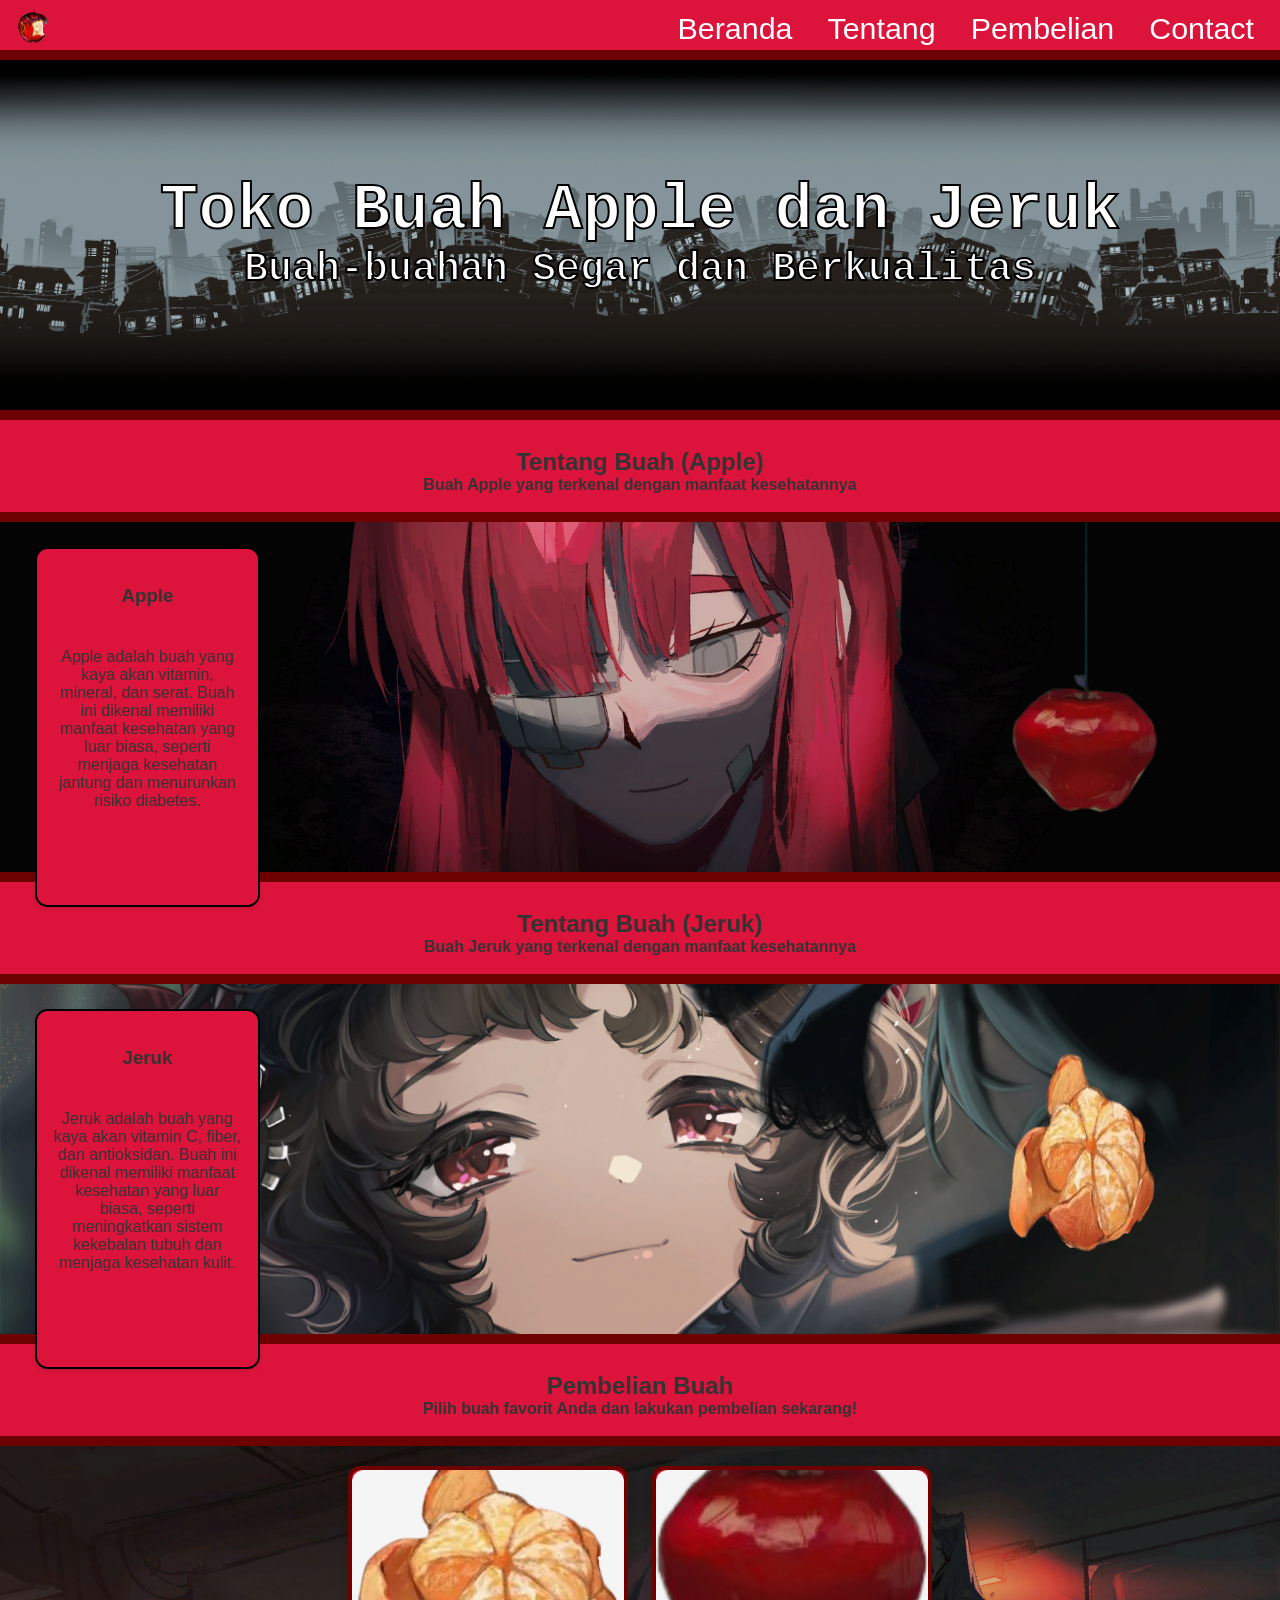
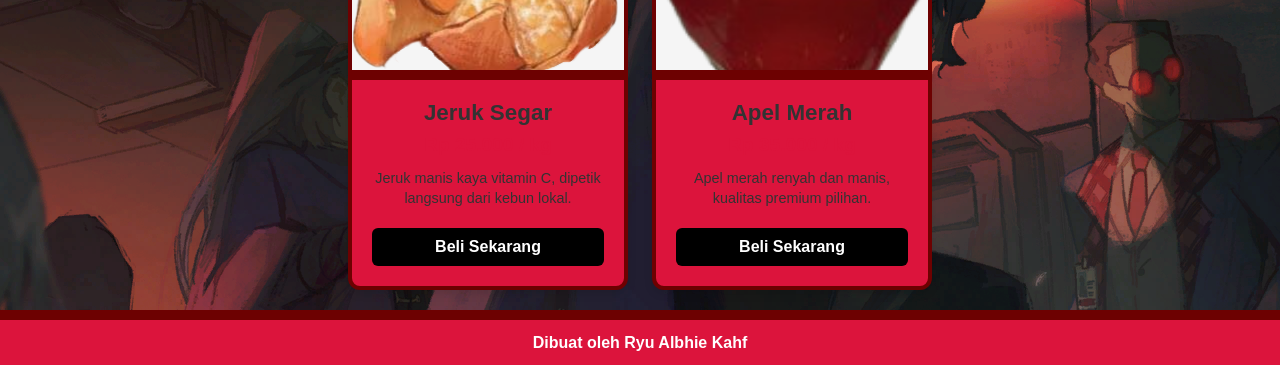
<file: index.html>
<!DOCTYPE html>
<html lang="en">
<head>
    <meta charset="UTF-8">
    <meta name="viewport" content="width=device-width, initial-scale=1.0">
    <link rel="stylesheet" type="text/css" href="style.css">
    <title>Toko Buah Apple dan Jeruk</title>
</head>
<body>

<!-- Navbar -->
    <header>
        <div class="container-navbar">
        <div>
            <img src="yuri.png" alt="Logo" class="navbar-title" style="height: 50px; width: 50px;">
        </div>
        <div></div>
                <ul class="navbar" type="none">
                    <li><a href=" " class="beranda">Beranda</a></li>
                    <li><a href="#tentang" class="beranda">Tentang</a></li>
                    <li><a href="#pembelian" class="beranda">Pembelian</a></li>
                    <li><a href="https://wa.me/62895709054422" class="beranda">Contact</a></li>
                </ul>
        </div>
    </header>
    <hr>
    <div class="container-home">
        <a>
            <h1 class="font">Toko Buah Apple dan Jeruk</h1>
            <h5 class="font-small">Buah-buahan Segar dan Berkualitas</h5>
        </a>
    </div>
    <hr>
<!-- Navbar END -->

<!-- Apple -->

    <div class="apple" id="tentang">
        <div class="bg-top-apple">
        <h2 align="center"><br>Tentang Buah (Apple)</h2>
        <h4 align="center">Buah Apple yang terkenal dengan manfaat kesehatannya</h4><br>
        </div>
        <hr>
        <div class="bg-apple">
        <div class="div-apple">
        <article class="apple-a">
            <h3>Apple</h3>
            <p>Apple adalah buah yang kaya akan vitamin, mineral, dan serat. Buah ini dikenal memiliki manfaat kesehatan yang luar biasa, seperti menjaga kesehatan jantung dan menurunkan risiko diabetes.</p><br>
        </article>
        <a>
            <br>
        </a>
            <img src="apple.png" alt="Apple" class="apple-img">
        </div>
        </div>
    </div>
    <hr>

<!-- Apple END -->

<!-- Jeruk -->

    <div class="jeruk">
        <div class="bg-top-jeruk">
        <h2 align="center"><br>Tentang Buah (Jeruk)</h2>
        <h4 align="center">Buah Jeruk yang terkenal dengan manfaat kesehatannya</h4><br>
        </div>
        <hr>
        <div class="bg-jeruk">
        <div class="div-jeruk">
        <article class="jeruk-a">
            <h3>Jeruk</h3>
            <p>Jeruk adalah buah yang kaya akan vitamin C, fiber, dan antioksidan. Buah ini dikenal memiliki manfaat kesehatan yang luar biasa, seperti meningkatkan sistem kekebalan tubuh dan menjaga kesehatan kulit.</p><br>
        </article>
        <a>
            <br>
        </a>
            <img src="orange.png" alt="Jeruk" class="jeruk-img">
        </div>
        </div>
    </div>
    <hr>

<!-- Jeruk END -->

<!-- Area Pembelian Buah -->
<div class="bg-top-pembelian">
    <h2 align="center"><br>Pembelian Buah</h2>
    <h4 align="center">Pilih buah favorit Anda dan lakukan pembelian sekarang!</h4><br>
</div>
<hr>

<section class="fruit-purchase-section" id="pembelian">

<!-- Box Buah Jeruk -->
<div class="fruit-box">
    <div class="fruit-image-placeholder">
    <!-- Ganti URL di bawah dengan link/path gambar jeruk Anda -->
        <img src="orange.png" alt="Buah Jeruk Segar">
    </div>
    <hr>
    <div class="fruit-info">
        <h3>Jeruk Segar</h3>
        <p class="fruit-price">Rp 25.000 / kg</p>
        <p class="fruit-desc">Jeruk manis kaya vitamin C, dipetik langsung dari kebun lokal.</p>
        <button class="btn-buy">Beli Sekarang</button>
    </div>
</div>

<!-- Box Buah Apel -->
<div class="fruit-box">
    <div class="fruit-image-placeholder">
    <!-- Ganti URL di bawah dengan link/path gambar apel Anda -->
        <img src="apple (2).png" alt="Buah Apel Merah">
    </div>
    <hr>
    <div class="fruit-info">
        <h3>Apel Merah</h3>
        <p class="fruit-price">Rp 35.000 / kg</p>
        <p class="fruit-desc">Apel merah renyah dan manis, kualitas premium pilihan.</p>
        <button class="btn-buy">Beli Sekarang</button>
    </div>
</div>

</section>

<!-- Footer -->
<hr>

<div class="container-footer">
    <h4 align="center">Dibuat oleh Ryu Albhie Kahf</h4>
</div>

<!-- Footer END -->
</body>
</html>
</file>
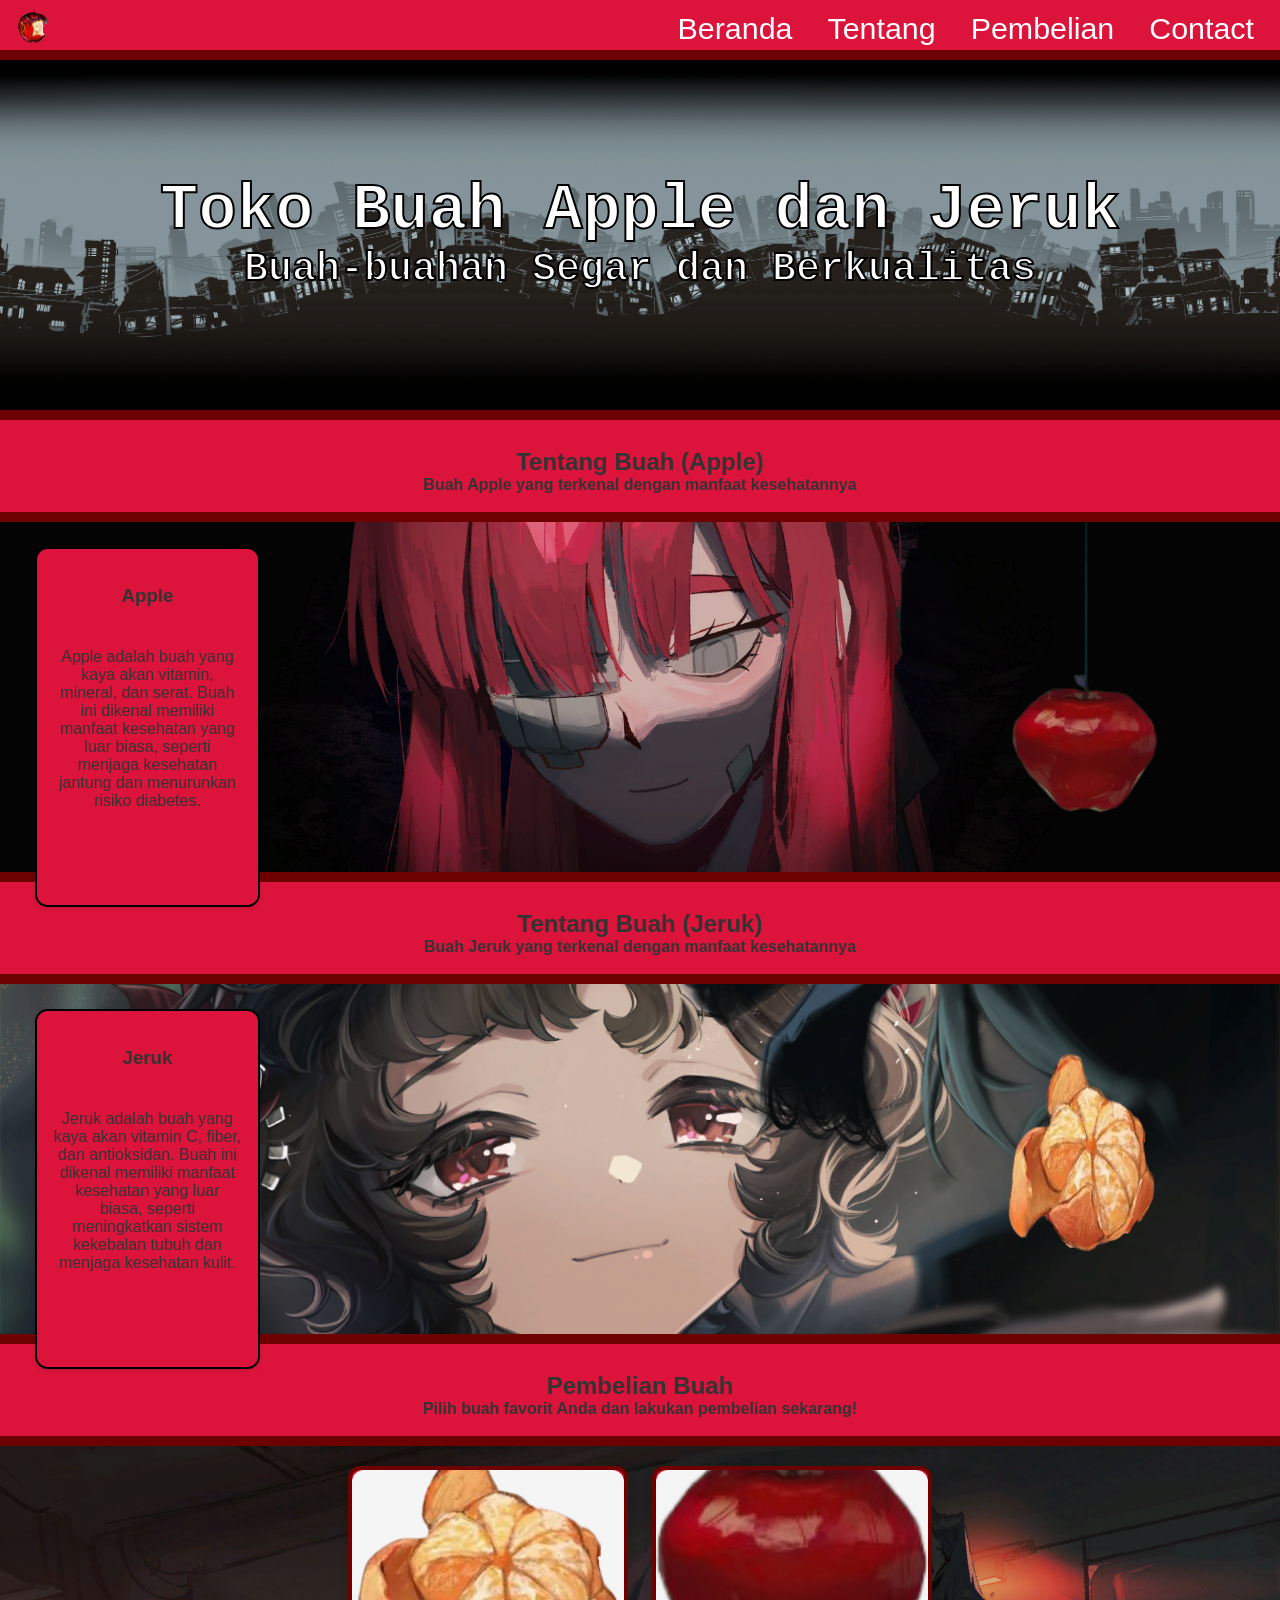
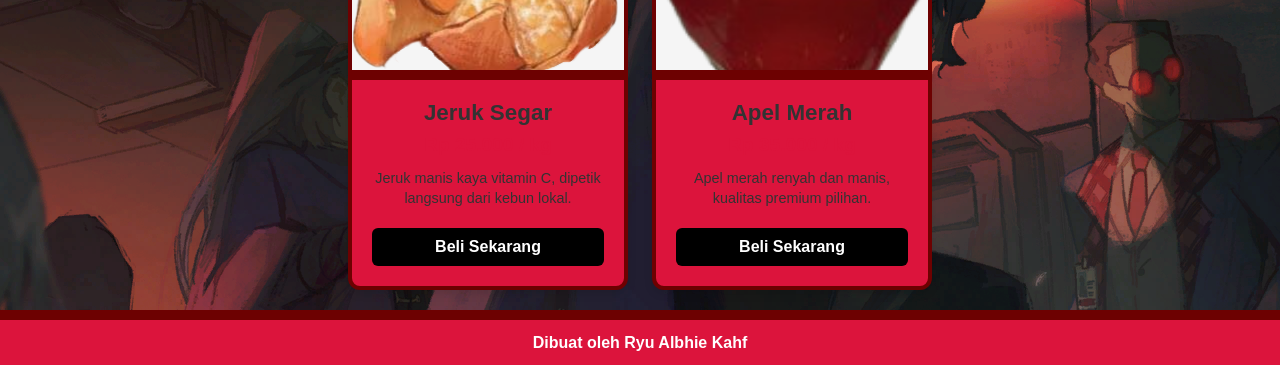
<file: Blog.html>
<!DOCTYPE html>
<html lang="en">
<head>
    <meta charset="UTF-8">
    <meta name="viewport" content="width=device-width, initial-scale=1.0">
    <link rel="stylesheet" type="text/css" href="style.css">
    <title>Toko Buah Apple dan Jeruk</title>
</head>
<body>

<!-- Navbar -->
    <header>
        <div class="container-navbar">
        <div>
            <img src="yuri.png" alt="Logo" class="navbar-title" style="height: 50px; width: 50px;">
        </div>
        <div></div>
                <ul class="navbar" type="none">
                    <li><a href=" " class="beranda">Beranda</a></li>
                    <li><a href="#tentang" class="beranda">Tentang</a></li>
                    <li><a href="#pembelian" class="beranda">Pembelian</a></li>
                    <li><a href="https://wa.me/62895709054422" class="beranda">Contact</a></li>
                </ul>
        </div>
    </header>
    <hr>
    <div class="container-home">
        <a>
            <h1 class="font">Toko Buah Apple dan Jeruk</h1>
            <h5 class="font-small">Buah-buahan Segar dan Berkualitas</h5>
        </a>
    </div>
    <hr>
<!-- Navbar END -->

<!-- Apple -->

    <div class="apple" id="tentang">
        <div class="bg-top-apple">
        <h2 align="center"><br>Tentang Buah (Apple)</h2>
        <h4 align="center">Buah Apple yang terkenal dengan manfaat kesehatannya</h4><br>
        </div>
        <hr>
        <div class="bg-apple">
        <div class="div-apple">
        <article class="apple-a">
            <h3>Apple</h3>
            <p>Apple adalah buah yang kaya akan vitamin, mineral, dan serat. Buah ini dikenal memiliki manfaat kesehatan yang luar biasa, seperti menjaga kesehatan jantung dan menurunkan risiko diabetes.</p><br>
        </article>
        <a>
            <br>
        </a>
            <img src="apple.png" alt="Apple" class="apple-img">
        </div>
        </div>
    </div>
    <hr>

<!-- Apple END -->

<!-- Jeruk -->

    <div class="jeruk">
        <div class="bg-top-jeruk">
        <h2 align="center"><br>Tentang Buah (Jeruk)</h2>
        <h4 align="center">Buah Jeruk yang terkenal dengan manfaat kesehatannya</h4><br>
        </div>
        <hr>
        <div class="bg-jeruk">
        <div class="div-jeruk">
        <article class="jeruk-a">
            <h3>Jeruk</h3>
            <p>Jeruk adalah buah yang kaya akan vitamin C, fiber, dan antioksidan. Buah ini dikenal memiliki manfaat kesehatan yang luar biasa, seperti meningkatkan sistem kekebalan tubuh dan menjaga kesehatan kulit.</p><br>
        </article>
        <a>
            <br>
        </a>
            <img src="orange.png" alt="Jeruk" class="jeruk-img">
        </div>
        </div>
    </div>
    <hr>

<!-- Jeruk END -->

<!-- Area Pembelian Buah -->
<div class="bg-top-pembelian">
    <h2 align="center"><br>Pembelian Buah</h2>
    <h4 align="center">Pilih buah favorit Anda dan lakukan pembelian sekarang!</h4><br>
</div>
<hr>

<section class="fruit-purchase-section" id="pembelian">

<!-- Box Buah Jeruk -->
<div class="fruit-box">
    <div class="fruit-image-placeholder">
    <!-- Ganti URL di bawah dengan link/path gambar jeruk Anda -->
        <img src="orange.png" alt="Buah Jeruk Segar">
    </div>
    <hr>
    <div class="fruit-info">
        <h3>Jeruk Segar</h3>
        <p class="fruit-price">Rp 25.000 / kg</p>
        <p class="fruit-desc">Jeruk manis kaya vitamin C, dipetik langsung dari kebun lokal.</p>
        <button class="btn-buy">Beli Sekarang</button>
    </div>
</div>

<!-- Box Buah Apel -->
<div class="fruit-box">
    <div class="fruit-image-placeholder">
    <!-- Ganti URL di bawah dengan link/path gambar apel Anda -->
        <img src="apple (2).png" alt="Buah Apel Merah">
    </div>
    <hr>
    <div class="fruit-info">
        <h3>Apel Merah</h3>
        <p class="fruit-price">Rp 35.000 / kg</p>
        <p class="fruit-desc">Apel merah renyah dan manis, kualitas premium pilihan.</p>
        <button class="btn-buy">Beli Sekarang</button>
    </div>
</div>

</section>

<!-- Footer -->
<hr>

<div class="container-footer">
    <h4 align="center">Dibuat oleh Ryu Albhie Kahf</h4>
</div>

<!-- Footer END -->
</body>
</html>
</file>
<file: style.css>
* {
    margin: 0;
    padding: 0;
    box-sizing: border-box;
}

hr {
    height: 10px;
    background-color: #6d0101;
    color: #6d0101;
    border: none;
}

body {
    font-family: arial, sans-serif;
            color: #333;
            background-color: #f9f9f9;
}

article {
    border: 2px solid rgb(0, 0, 0);
    margin-left: 10px;
    margin-right: 10px;
    padding: 1em;
    border-radius: 0.8em;
    background-color: crimson;
    display: flex;
    flex-direction: column;
    align-items: center;
    text-align: center;
    box-shadow: 0 2px 4px rgba(0,0,0,0.1);
}

input {
    background-color:rgb(197, 197, 197);
    height: 30px;
    border-radius: 5%;
    border: none;
    width: 200px;
}

input:hover {
    background-color: black;
    color: white;
    transition: ease-in-out;
    transition-duration: 0.5s;
    transition-delay: 30ms;
    width: 200px;
}

img {
    width: 150px;
    height: 150px;
}

/* Navbar */
.navbar-title {
    color: white;
    font-family: 'Lucida Sans', 'Lucida Sans Regular', 'Lucida Grande', 'Lucida Sans Unicode', Geneva, Verdana, sans-serif;
    font-size: 190%;
    margin: 9px;
    padding-bottom: 15px;
}

.navbar {
    text-decoration: none;
    display: flex;
    align-items: center;
    justify-content: center;
    gap: 35px;
    color: white;
    font-size: 190%;
    margin: 1px;
    padding-right: 25px;
    padding-bottom: 15px;
}

.beranda {
    color: white;
    text-decoration: none;
}

.beranda:hover {
    color: black;
    background-color: rgb(255, 255, 255);
    border-radius: 10%;
    transition: ease-in-out;
    transition-delay: 30ms;
    transition-duration: 0.5s;
    text-decoration: none;
}


.container-navbar {
    background-color: crimson;
    display: grid;
    grid-template-columns: 1fr 1fr 1fr;
    height: 50px;
    text-decoration: none;
}

.null-zone {
    width: 45%;
}
/* Navbar END */

/* Home */

.container-home {
    background-image: url(Canto_I_Stage_Select_BG.png);
    height: 350px;
    width: 100%;
    background-repeat: no-repeat;
    background-size: cover;
    background-position: center;
}

.font {
    padding-top: 115px;
    display: flex;
    justify-content: center;
    align-items: center;
    font-size: 400%;
    font-weight: bold;
    color: white;
    -webkit-text-stroke: 2px black;
    font-family: 'Courier New', Courier, monospace;
}

.font-small {
    display: flex;
    justify-content: center;
    align-items: center;
    font-size: 250%;
    font-weight: bold;
    color: white;
    -webkit-text-stroke: 2px black;
    font-family: 'Courier New', Courier, monospace;
}

/* Home END */

/* Apple */

.bg-apple {
    background-image: url(yuriapple.png);
    height: 350px;
    width: 100%;
    background-repeat: no-repeat;
    background-size: cover;
    background-position: center;
}

.apple {
    align-items: center;
    display: block;
}

.div-apple {
    display: grid;
    grid-template-columns: 1fr 1fr 1fr;
    margin-left: 25px;
    margin-right: 200px;
    margin-bottom: 50px;
}

.apple-a {
    margin-top: 25px;
    display: grid;
    grid-template-columns: 1fr;
    align-items: center;
    width: 25vh;
    height: 40vh;
}

.apple-img {
    height: 400px;
    width: 150px;
    transform: translateX(280px);
    size: big;
}

.bg-top-apple {
    background-color: crimson;
}

/* Budaya END */

/* Jeruk */

.bg-jeruk {
    background-image: url(jeruk.png);
    height: 350px;
    width: 100%;
    background-repeat: no-repeat;
    background-size: cover;
    background-position: center;
}

.jeruk {
    align-items: center;
    display: block;
}

.div-jeruk {
    display: grid;
    grid-template-columns: 1fr 1fr 1fr;
    margin-left: 25px;
    margin-right: 200px;
    margin-bottom: 50px;
}

.jeruk-a {
    margin-top: 25px;
    display: grid;
    grid-template-columns: 1fr;
    width: 25vh;
    height: 40vh;
    align-items: left;
}

.bg-top-jeruk {
    background-color: crimson;
}

.jeruk-img {
    height: 200px;
    width: 150px;
    margin-top: 70px;
    transform: translateX(280px);
    size: big;
}

/* Jeruk END */

/* AI */

.bg-top-pembelian {
    background-color: crimson;
}

/* Kontainer Utama menggunakan Flexbox agar box berjejer ke samping */
.fruit-purchase-section {
    background-image: url(S19.png);
    display: flex;
    flex-wrap: wrap;
    gap: 24px;
    justify-content: center;
    padding: 20px;
    font-family: 'Segoe UI', Tahoma, Geneva, Verdana, sans-serif;
}

  /* Desain Box Buah */
.fruit-box {
    background-color: crimson;
    border: 4px solid #6d0101;
    border-radius: 12px;
    width: 280px;
    overflow: hidden;
    box-shadow: 0 4px 8px rgba(0, 0, 0, 0.1);
    transition: transform 0.3s ease;
}

    /* Efek saat box dilewati mouse */
.fruit-box:hover {
    transform: translateY(-5px);
}

    /* Tempat Gambar Buah */
.fruit-image-placeholder {
    width: 100%;
    height: 200px;
    background-color: #f5f5f5;
    overflow: hidden;
    display: flex;
    align-items: center;
    justify-content: center;
    border-radius: 12px 12px 0 0;
}

.fruit-image-placeholder img {
    width: 100%;
    height: 100%;
    object-fit: cover; /* Membuat gambar otomatis pas dan rapi di dalam box */
}

  /* Informasi Konten di dalam Box */
.fruit-info {
    padding: 20px;
    text-align: center;
}

.fruit-info h3 {
    margin: 0 0 8px 0;
    color: #333333;
    font-size: 1.4rem;
}

.fruit-price {
    font-weight: bold;
    color: crimson;
    font-size: 1.2rem;
    margin: 0 0 12px 0;
}

.fruit-desc {
    font-size: 0.9rem;
    color: #333333;
    line-height: 1.4;
    margin: 0 0 20px 0;
    height: 40px; /* Menjaga tinggi deskripsi agar tombol tetap sejajar */
}

    /*Tombol Pembelian Crimson */
.btn-buy {
    background-color: rgb(0, 0, 0);
    color: white;
    border: none;
    padding: 10px 20px;
    font-size: 1rem;
    font-weight: bold;
    border-radius: 6px;
    cursor: pointer;
    width: 100%;
    transition: background-color 0.2s ease;
}

    /* Efek tombol saat diarahkan mouse */
.btn-buy:hover {
    background-color: #383838; /* Crimson yang sedikit lebih gelap */
}

/* AI END */ 

/* Footer */

.container-footer {
    background-color: crimson;
    color: white;
    height: 5vh;
    display: flex;
    justify-content: center;
    align-items: center;
}

.h4-footer {
    color: rgb(255, 255, 255);
    font-size: 30px;
    text-align: left;
    font-family: 'Segoe UI', Tahoma, Geneva, Verdana, sans-serif;
}

/* Footer END */
</file>
